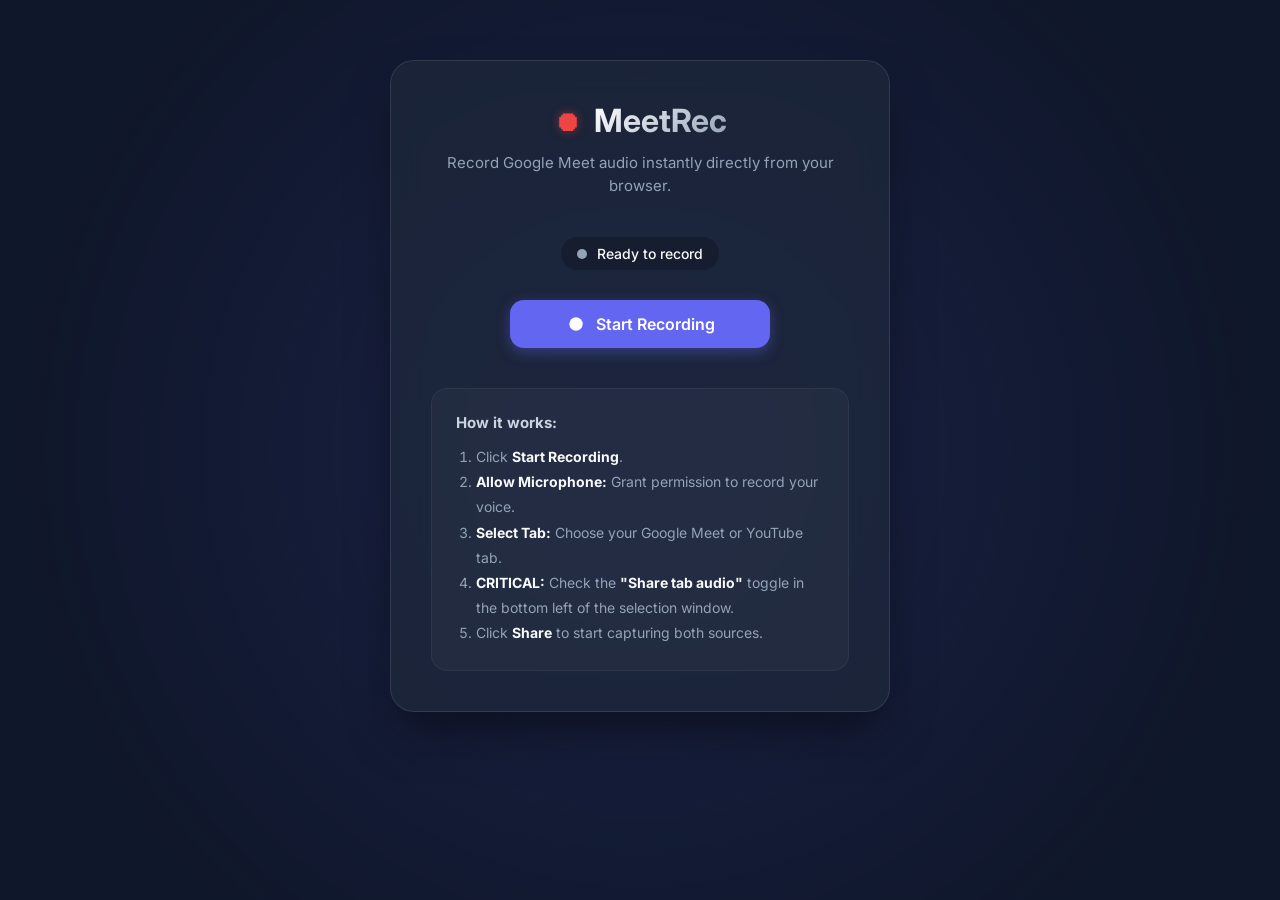
<file: index.html>
<!DOCTYPE html>
<html lang="en">

<head>
    <meta charset="UTF-8">
    <meta name="viewport" content="width=device-width, initial-scale=1.0">
    <title>MeetRec - Google Meet Audio Recorder</title>
    <!-- Modern Font -->
    <link href="https://fonts.googleapis.com/css2?family=Inter:wght@400;500;600;700&display=swap" rel="stylesheet">
    <link rel="stylesheet" href="style.css">
    <meta name="description"
        content="A simple, premium web application to record audio from Google Meet directly in your browser.">
</head>

<body>
    <div class="background-animation"></div>
    <main class="container">
        <div class="glass-card">
            <header>
                <div class="logo">
                    <span class="icon">⏺</span>
                    <h1>MeetRec</h1>
                </div>
                <p class="subtitle">Record Google Meet audio instantly directly from your browser.</p>
            </header>

            <section class="recorder-section">
                <div class="status-indicator">
                    <div class="dot" id="recordingIndicator"></div>
                    <span id="statusText">Ready to record</span>
                </div>

                <div class="controls">
                    <button id="startBtn" class="btn primary">
                        <svg class="btn-icon" viewBox="0 0 24 24" fill="currentColor">
                            <circle cx="12" cy="12" r="8"></circle>
                        </svg>
                        Start Recording
                    </button>

                    <button id="stopBtn" class="btn danger" style="display: none;">
                        <svg class="btn-icon" viewBox="0 0 24 24" fill="currentColor">
                            <rect x="6" y="6" width="12" height="12"></rect>
                        </svg>
                        Stop Recording
                    </button>

                    <a id="downloadBtn" class="btn success" style="display: none;">
                        <svg class="btn-icon" viewBox="0 0 24 24" fill="none" stroke="currentColor" stroke-width="2"
                            stroke-linecap="round" stroke-linejoin="round">
                            <path d="M21 15v4a2 2 0 0 1-2 2H5a2 2 0 0 1-2-2v-4"></path>
                            <polyline points="7 10 12 15 17 10"></polyline>
                            <line x1="12" y1="15" x2="12" y2="3"></line>
                        </svg>
                        Download Audio
                    </a>
                </div>

                <div id="visualizerContainer"
                    style="display: none; width: 100%; margin-top: 20px; background: rgba(0,0,0,0.3); border-radius: 14px; overflow: hidden; height: 80px; position: relative; border: 1px solid var(--glass-border);">
                    <canvas id="visualizer" style="width: 100%; height: 100%; display: block;"></canvas>
                    <div
                        style="position: absolute; top: 10px; left: 10px; font-size: 10px; color: var(--text-secondary); text-transform: uppercase; letter-spacing: 1px;">
                        Audio Signal</div>
                </div>

                <div id="audioPlaybackContainer"
                    style="display: none; width: 100%; margin-top: 20px; background: rgba(0,0,0,0.2); padding: 15px; border-radius: 14px;">
                    <p style="margin-bottom: 10px; font-size: 14px; color: var(--text-secondary); text-align: center;">
                        Preview Recording:</p>
                    <audio id="audioPlayback" controls style="width: 100%; outline: none;"></audio>
                </div>

                <div class="instructions">
                    <h3>How it works:</h3>
                    <ol>
                        <li>Click <strong>Start Recording</strong>.</li>
                        <li><strong>Allow Microphone:</strong> Grant permission to record your voice.</li>
                        <li><strong>Select Tab:</strong> Choose your Google Meet or YouTube tab.</li>
                        <li><strong>CRITICAL:</strong> Check the <strong>"Share tab audio"</strong> toggle in the bottom
                            left of the selection window.</li>
                        <li>Click <strong>Share</strong> to start capturing both sources.</li>
                    </ol>
                </div>
            </section>
        </div>
    </main>

    <script src="app.js"></script>
</body>

</html>
</file>
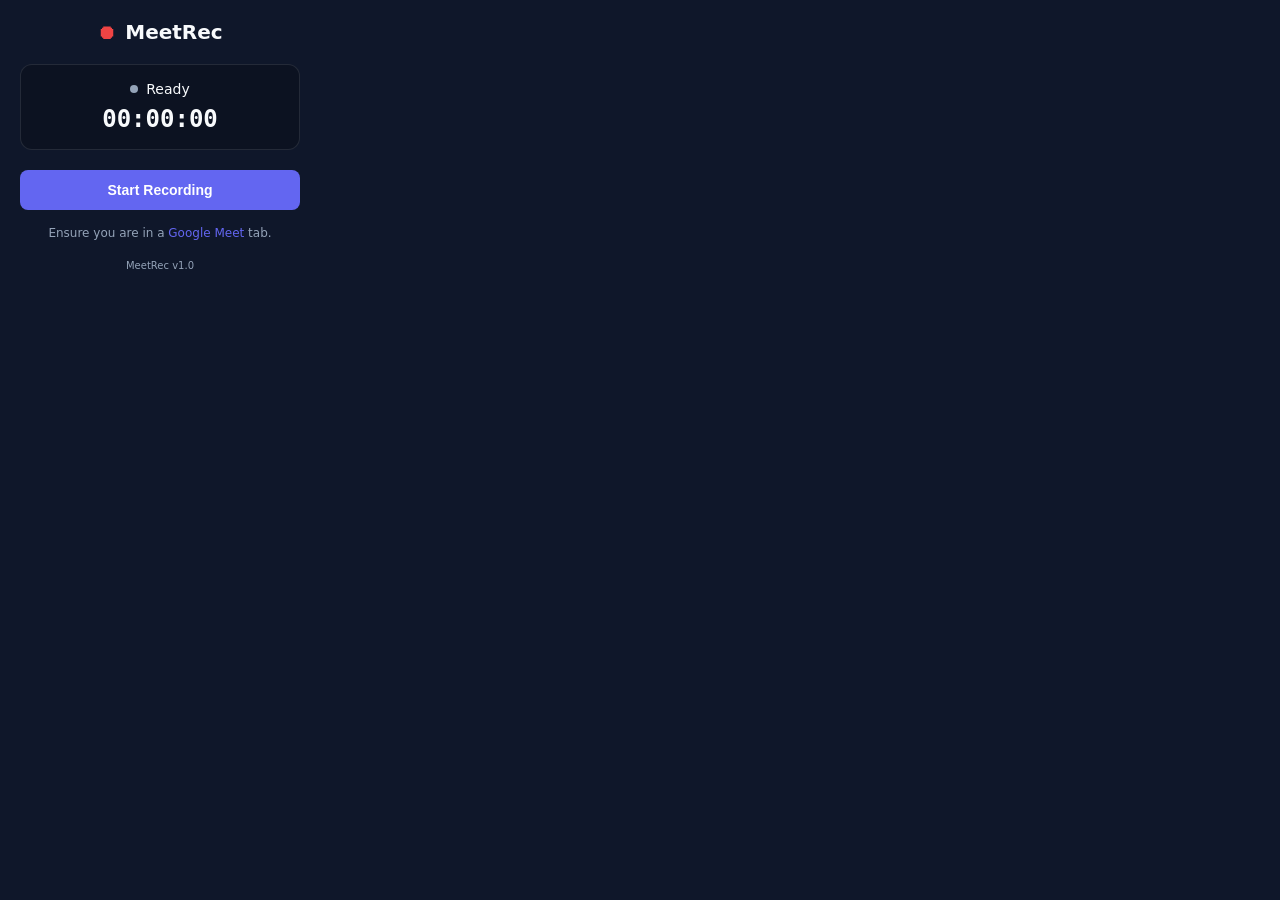
<file: extension/popup.html>
<!DOCTYPE html>
<html>

<head>
    <meta charset="UTF-8">
    <link rel="stylesheet" href="popup.css">
</head>

<body>
    <div class="popup-container">
        <header>
            <div class="logo">
                <span class="icon">⏺</span>
                <h1>MeetRec</h1>
            </div>
        </header>

        <main>
            <div class="status-card">
                <div class="status-indicator">
                    <div id="recordingIndicator" class="dot"></div>
                    <span id="statusText">Ready</span>
                </div>
                <div id="timer" class="timer">00:00:00</div>
            </div>

            <div class="controls">
                <button id="toggleBtn" class="btn primary">Start Recording</button>
            </div>

            <div class="info">
                <p>Ensure you are in a <a href="https://meet.google.com" target="_blank">Google Meet</a> tab.</p>
            </div>
        </main>

        <footer>
            <span>MeetRec v1.0</span>
        </footer>
    </div>
    <script src="popup.js"></script>
</body>

</html>
</file>
<file: style.css>
:root {
    --bg-primary: #0f172a;
    --text-primary: #f8fafc;
    --text-secondary: #94a3b8;
    --accent: #6366f1;
    --accent-hover: #4f46e5;
    --danger: #ef4444;
    --danger-hover: #dc2626;
    --success: #10b981;
    --success-hover: #059669;
    --glass-bg: rgba(30, 41, 59, 0.7);
    --glass-border: rgba(255, 255, 255, 0.1);
}

* {
    margin: 0;
    padding: 0;
    box-sizing: border-box;
}

body {
    font-family: 'Inter', sans-serif;
    background-color: var(--bg-primary);
    color: var(--text-primary);
    min-height: 100vh;
    display: flex;
    justify-content: center;
    align-items: flex-start;
    padding: 40px 20px;
    overflow-x: hidden;
    overflow-y: auto;
    position: relative;
    margin: 0;
}

/* Beautiful dynamic background */
.background-animation {
    position: fixed;
    /* Use fixed to keep it out of document flow */
    top: 0;
    left: 0;
    width: 100%;
    height: 100%;
    background: radial-gradient(circle at 50% 50%, rgba(99, 102, 241, 0.15) 0%, rgba(15, 23, 42, 1) 80%);
    z-index: -1;
    /* Place behind everything */
}



.container {
    position: relative;
    z-index: 1;
    width: 100%;
    max-width: 540px;
    padding: 20px;
}

/* Glassmorphism panel for premium feel */
.glass-card {
    background: var(--glass-bg);
    backdrop-filter: blur(16px);
    -webkit-backdrop-filter: blur(16px);
    border: 1px solid var(--glass-border);
    border-radius: 24px;
    padding: 40px;
    box-shadow: 0 25px 50px -12px rgba(0, 0, 0, 0.5);
    animation: fadeIn 0.6s ease-out forwards;
    opacity: 0;
}

@keyframes fadeIn {
    from {
        opacity: 0;
    }

    to {
        opacity: 1;
    }
}

header {
    text-align: center;
    margin-bottom: 40px;
}

.logo {
    display: flex;
    align-items: center;
    justify-content: center;
    gap: 12px;
    margin-bottom: 12px;
}

.logo .icon {
    font-size: 28px;
    color: var(--danger);
    text-shadow: 0 0 10px rgba(239, 68, 68, 0.5);
}

h1 {
    font-size: 32px;
    font-weight: 700;
    background: linear-gradient(135deg, #ffffff, #94a3b8);
    -webkit-background-clip: text;
    background-clip: text;
    -webkit-text-fill-color: transparent;
}

.subtitle {
    color: var(--text-secondary);
    font-size: 15px;
    line-height: 1.5;
}

.recorder-section {
    display: flex;
    flex-direction: column;
    align-items: center;
    gap: 30px;
}

.status-indicator {
    display: flex;
    align-items: center;
    gap: 10px;
    background: rgba(0, 0, 0, 0.2);
    padding: 8px 16px;
    border-radius: 20px;
    font-size: 14px;
    font-weight: 500;
}

.dot {
    width: 10px;
    height: 10px;
    border-radius: 50%;
    background-color: var(--text-secondary);
    transition: all 0.3s ease;
}

/* Red pulsing animation while recording */
.dot.active {
    background-color: var(--danger);
    box-shadow: 0 0 12px var(--danger);
    animation: pulse 1.5s infinite running;
}

@keyframes pulse {
    0% {
        transform: scale(0.95);
        box-shadow: 0 0 0 0 rgba(239, 68, 68, 0.7);
    }

    70% {
        transform: scale(1);
        box-shadow: 0 0 0 10px rgba(239, 68, 68, 0);
    }

    100% {
        transform: scale(0.95);
        box-shadow: 0 0 0 0 rgba(239, 68, 68, 0);
    }
}

.controls {
    display: flex;
    flex-wrap: wrap;
    justify-content: center;
    gap: 16px;
    width: 100%;
}

.btn {
    display: flex;
    align-items: center;
    justify-content: center;
    gap: 10px;
    padding: 14px 28px;
    border: none;
    border-radius: 14px;
    font-size: 16px;
    font-weight: 600;
    font-family: inherit;
    color: white;
    cursor: pointer;
    transition: all 0.3s cubic-bezier(0.16, 1, 0.3, 1);
    text-decoration: none;
    width: 100%;
    max-width: 260px;
}

.btn-icon {
    width: 20px;
    height: 20px;
}

.btn.primary {
    background-color: var(--accent);
    box-shadow: 0 4px 14px 0 rgba(99, 102, 241, 0.39);
}

.btn.primary:hover {
    background-color: var(--accent-hover);
    transform: translateY(-2px);
    box-shadow: 0 6px 20px rgba(99, 102, 241, 0.23);
}

.btn.danger {
    background-color: var(--danger);
    box-shadow: 0 4px 14px 0 rgba(239, 68, 68, 0.39);
}

.btn.danger:hover {
    background-color: var(--danger-hover);
    transform: translateY(-2px);
    box-shadow: 0 6px 20px rgba(239, 68, 68, 0.23);
}

.btn.success {
    background-color: var(--success);
    box-shadow: 0 4px 14px 0 rgba(16, 185, 129, 0.39);
}

.btn.success:hover {
    background-color: var(--success-hover);
    transform: translateY(-2px);
    box-shadow: 0 6px 20px rgba(16, 185, 129, 0.23);
}

.btn:active {
    transform: translateY(1px);
}

.instructions {
    margin-top: 10px;
    width: 100%;
    background: rgba(255, 255, 255, 0.03);
    border-radius: 16px;
    padding: 24px;
    border: 1px solid rgba(255, 255, 255, 0.05);
}

.instructions h3 {
    font-size: 15px;
    margin-bottom: 12px;
    color: #cbd5e1;
}

.instructions ol {
    margin-left: 20px;
    color: var(--text-secondary);
    font-size: 14px;
    line-height: 1.8;
}

.instructions strong {
    color: var(--text-primary);
}

#visualizerContainer {
    transition: all 0.5s cubic-bezier(0.16, 1, 0.3, 1);
    box-shadow: inset 0 0 20px rgba(0, 0, 0, 0.2);
}

canvas#visualizer {
    image-rendering: -webkit-optimize-contrast;
    image-rendering: crisp-edges;
}
</file>
<file: extension/popup.css>
:root {
    --bg-primary: #0f172a;
    --text-primary: #f8fafc;
    --text-secondary: #94a3b8;
    --accent: #6366f1;
    --danger: #ef4444;
    --glass-bg: rgba(30, 41, 59, 0.9);
    --glass-border: rgba(255, 255, 255, 0.1);
}

body {
    width: 320px;
    margin: 0;
    font-family: 'Inter', system-ui, -apple-system, sans-serif;
    background-color: var(--bg-primary);
    color: var(--text-primary);
}

.popup-container {
    padding: 20px;
}

header {
    text-align: center;
    margin-bottom: 20px;
}

.logo {
    display: flex;
    align-items: center;
    justify-content: center;
    gap: 8px;
}

.logo .icon {
    font-size: 20px;
    color: var(--danger);
}

h1 {
    font-size: 20px;
    margin: 0;
    font-weight: 700;
}

.status-card {
    background: rgba(0, 0, 0, 0.2);
    border-radius: 12px;
    padding: 16px;
    margin-bottom: 20px;
    text-align: center;
    border: 1px solid var(--glass-border);
}

.status-indicator {
    display: flex;
    align-items: center;
    justify-content: center;
    gap: 8px;
    font-size: 14px;
    font-weight: 500;
    margin-bottom: 8px;
}

.dot {
    width: 8px;
    height: 8px;
    border-radius: 50%;
    background-color: var(--text-secondary);
}

.dot.active {
    background-color: var(--danger);
    box-shadow: 0 0 8px var(--danger);
    animation: pulse 1.5s infinite;
}

@keyframes pulse {
    0% {
        opacity: 1;
        transform: scale(1);
    }

    50% {
        opacity: 0.5;
        transform: scale(1.2);
    }

    100% {
        opacity: 1;
        transform: scale(1);
    }
}

.timer {
    font-family: monospace;
    font-size: 24px;
    font-weight: 600;
    color: var(--text-primary);
}

.btn {
    width: 100%;
    padding: 12px;
    border: none;
    border-radius: 8px;
    font-size: 14px;
    font-weight: 600;
    cursor: pointer;
    transition: all 0.2s;
}

.btn.primary {
    background: var(--accent);
    color: white;
}

.btn.danger {
    background: var(--danger);
    color: white;
}

.btn:hover {
    opacity: 0.9;
    transform: translateY(-1px);
}

.info {
    margin-top: 16px;
    font-size: 12px;
    color: var(--text-secondary);
    text-align: center;
}

.info a {
    color: var(--accent);
    text-decoration: none;
}

footer {
    margin-top: 20px;
    text-align: center;
    font-size: 10px;
    color: var(--text-secondary);
}
</file>
